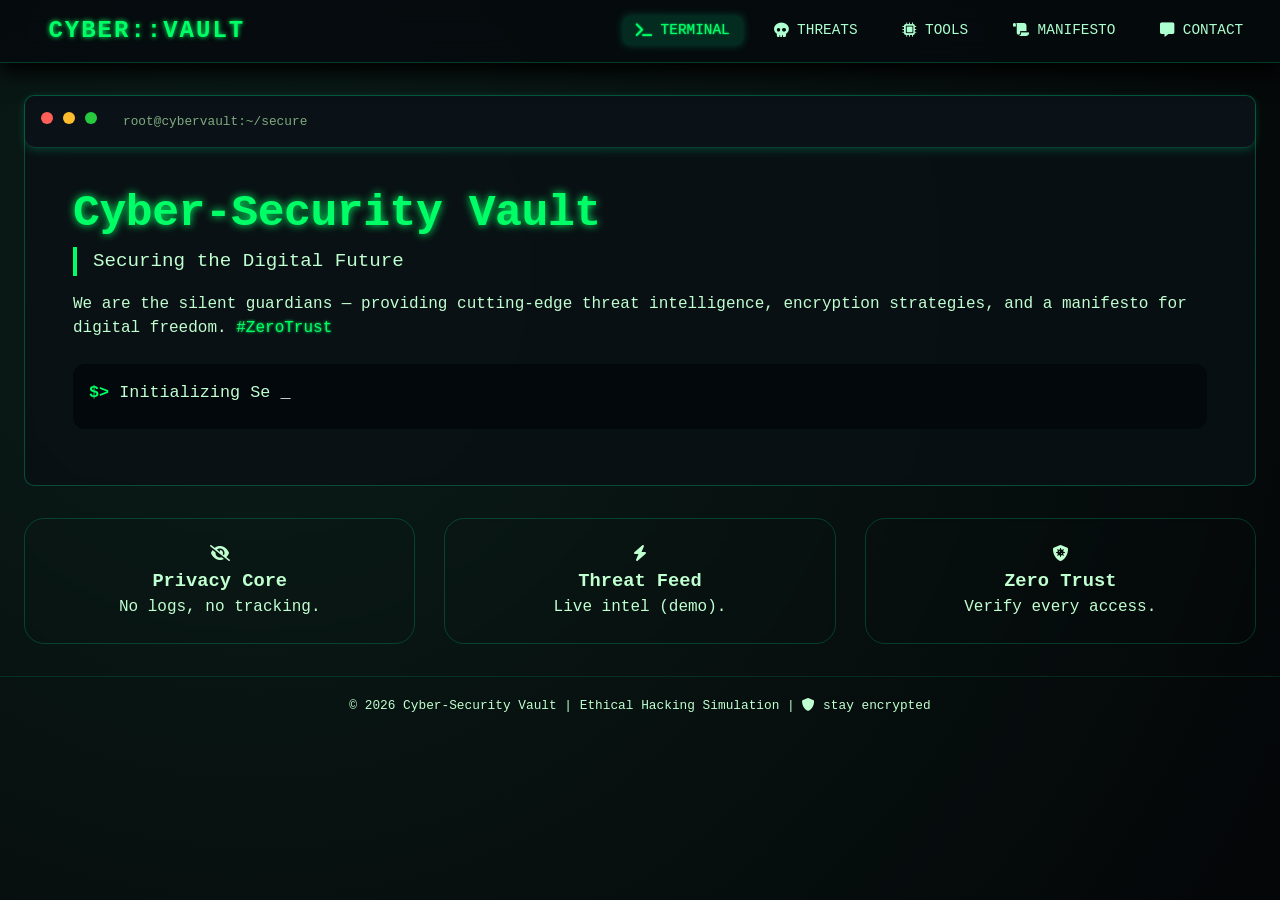
<file: index.html>
<!DOCTYPE html>
<html lang="en">
<head>
    <meta charset="UTF-8">
    <meta name="viewport" content="width=device-width, initial-scale=1.0, user-scalable=yes">
    <title>Cyber Vault | Terminal</title>
    <link rel="stylesheet" href="style.css">
    <link rel="stylesheet" href="https://cdnjs.cloudflare.com/ajax/libs/font-awesome/6.0.0-beta3/css/all.min.css">
</head>
<body>
    <div class="matrix-bg"></div>
    <nav class="neon-nav">
    <div class="nav-container">
        <div class="logo"><i class="fas fa-shield-haltered"></i> CYBER::VAULT</div>
            <ul class="nav-links">
                <li><a href="index.html" class="active"><i class="fas fa-terminal"></i> TERMINAL</a></li>
                <li><a href="threats.html"><i class="fas fa-skull"></i> THREATS</a></li>
                <li><a href="tools.html"><i class="fas fa-microchip"></i> TOOLS</a></li>
                <li><a href="manifesto.html"><i class="fas fa-scroll"></i> MANIFESTO</a></li>
                <li><a href="contact.html"><i class="fas fa-message"></i> CONTACT</a></li>
            </ul>
            <button class="menu-icon">
                <span class="bar"></span>
                <span class="bar"></span>
                <span class="bar"></span>
            </button>
    </div>
  </nav>

<main class="container">
    <div class="terminal-card">
        <div class="terminal-header">
            <span class="dot red"></span><span class="dot yellow"></span><span class="dot green"></span>
            <span class="terminal-title">root@cybervault:~/secure</span>
        </div>
        <div class="terminal-body">
            <h1 class="glitch">Cyber-Security Vault</h1>
            <p class="tagline">Securing the Digital Future</p>
            <div class="intro">
                <p>We are the silent guardians — providing cutting-edge threat intelligence, encryption strategies, and a manifesto for digital freedom. <span class="neon">#ZeroTrust</span></p>
            </div>
            <div class="typewriter-area">
            <p>
                <span class="prompt">$></span>
                <span id="typed-text"></span>
                <span id="cursor" class="cursor">_</span>
            </p>
                <div id="access-message" class="access-granted"></div>
            </div>
        </div>
    </div>

    <div class="feature-grid">
        <div class="feature-card">
            <i class="fas fa-eye-slash"></i>
            <h3>Privacy Core</h3>
            <p>No logs, no tracking.</p>
        </div>
        <div class="feature-card">
            <i class="fas fa-bolt"></i>
            <h3>Threat Feed</h3>
            <p>Live intel (demo).</p>
        </div>
        <div class="feature-card">
            <i class="fas fa-shield-virus"></i>
            <h3>Zero Trust</h3>
            <p>Verify every access.</p>
        </div>
    </div>
</main>

<footer>
    <span>© 2026 Cyber-Security Vault | Ethical Hacking Simulation | <i class="fas fa-shield-alt"></i> stay encrypted</span>
</footer>
<script src="script.js"></script>
</body>
</html>
</file>
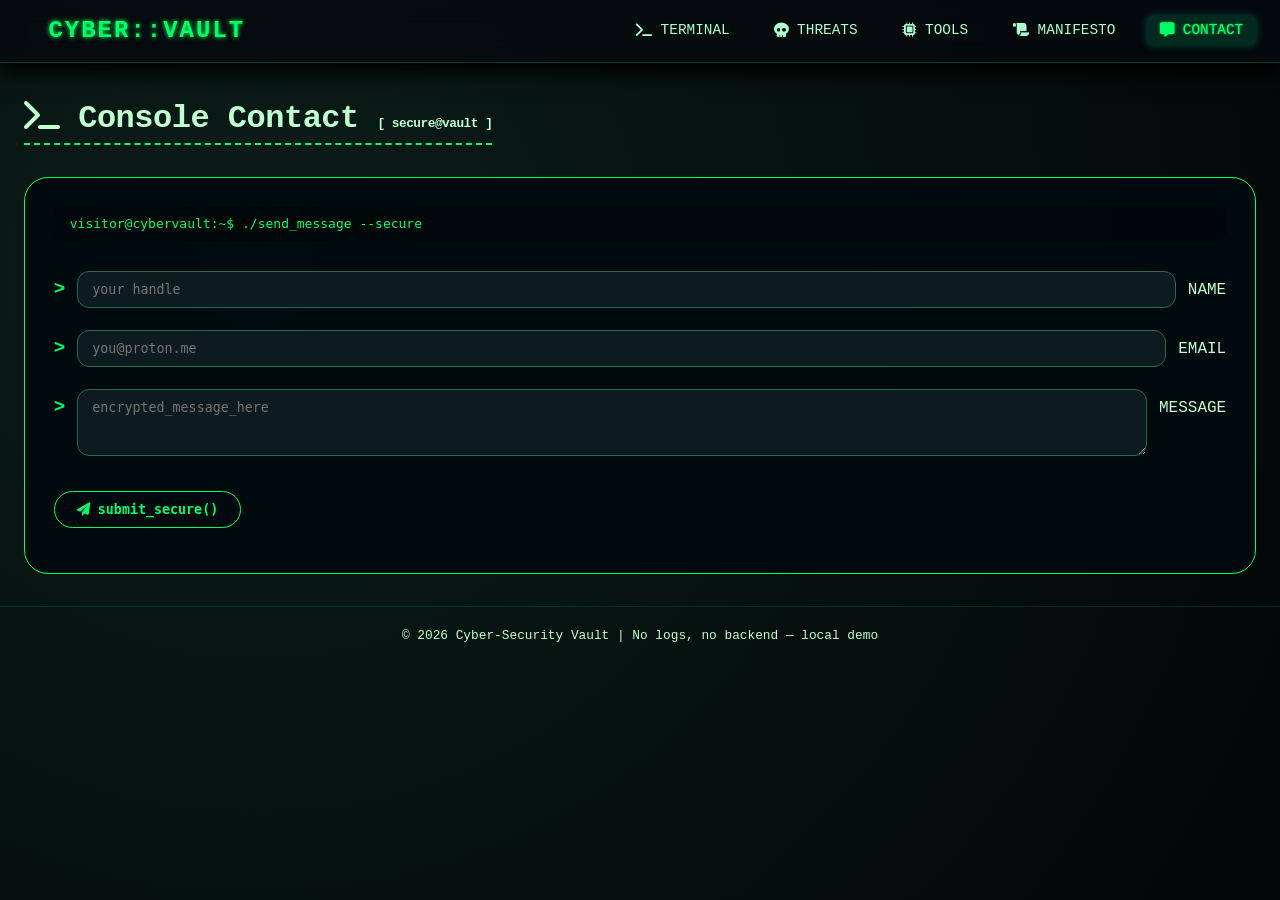
<file: contact.html>
<!DOCTYPE html>
<html lang="en">
<head>
    <meta charset="UTF-8">
    <meta name="viewport" content="width=device-width, initial-scale=1.0">
    <title>Console Contact | Vault</title><link rel="stylesheet" href="style.css">
    <link rel="stylesheet" href="https://cdnjs.cloudflare.com/ajax/libs/font-awesome/6.0.0-beta3/css/all.min.css">
</head>
<body>
    <div class="matrix-bg"></div>
    <nav class="neon-nav">
        <div class="nav-container">
            <div class="logo">
                <i class="fas fa-shield-haltered"></i> CYBER::VAULT 
            </div>
            <ul class="nav-links">
                <li><a href="index.html"><i class="fas fa-terminal"></i> TERMINAL</a></li>
                <li><a href="threats.html"><i class="fas fa-skull"></i> THREATS</a></li>
                <li><a href="tools.html"><i class="fas fa-microchip"></i> TOOLS</a></li>
                <li><a href="manifesto.html"><i class="fas fa-scroll"></i> MANIFESTO</a></li>
                <li><a href="contact.html" class="active" ><i class="fas fa-message"></i> CONTACT</a></li>
            </ul>
            <button class="menu-icon">
                <span class="bar"></span>
                <span class="bar"></span>
                <span class="bar"></span>
            </button>
        </div>
    </nav>
<main class="container">
    <h2 class="page-title">
        <i class="fas fa-terminal"></i> Console Contact 
        <span style="font-size:0.8rem;">[ secure@vault ]</span>
    </h2>
    <div class="terminal-form-card">
        <div class="term-prompt-bar">
            <span class="user-prompt">visitor@cybervault:~$</span> ./send_message --secure
        </div>
            <form id="consoleForm">
                <div class="input-line">
                    <span class="prompt-sign">></span>
                    <input type="text" id="name" placeholder="your_handle" required>
                    <label>NAME</label>
                </div>
                <div class="input-line">
                    <span class="prompt-sign">></span> 
                    <input type="email" id="email" placeholder="you@proton.me" required>
                    <label>EMAIL</label>
                </div>
                <div class="input-line textarea-line">
                    <span class="prompt-sign">></span> 
                    <textarea id="msg" rows="3" placeholder="encrypted_message_here" required></textarea>
                    <label>MESSAGE</label>
                </div>
                <button type="submit" class="cmd-button">
                    <i class="fas fa-paper-plane"></i> submit_secure()
                </button>
                <div id="form-feedback" class="feedback"></div>
            </form>
        </div>
</main>
<footer>
    <span>© 2026 Cyber-Security Vault | No logs, no backend — local demo</span>
</footer>
<script src="script.js"></script>
</body>
</html>
</file>
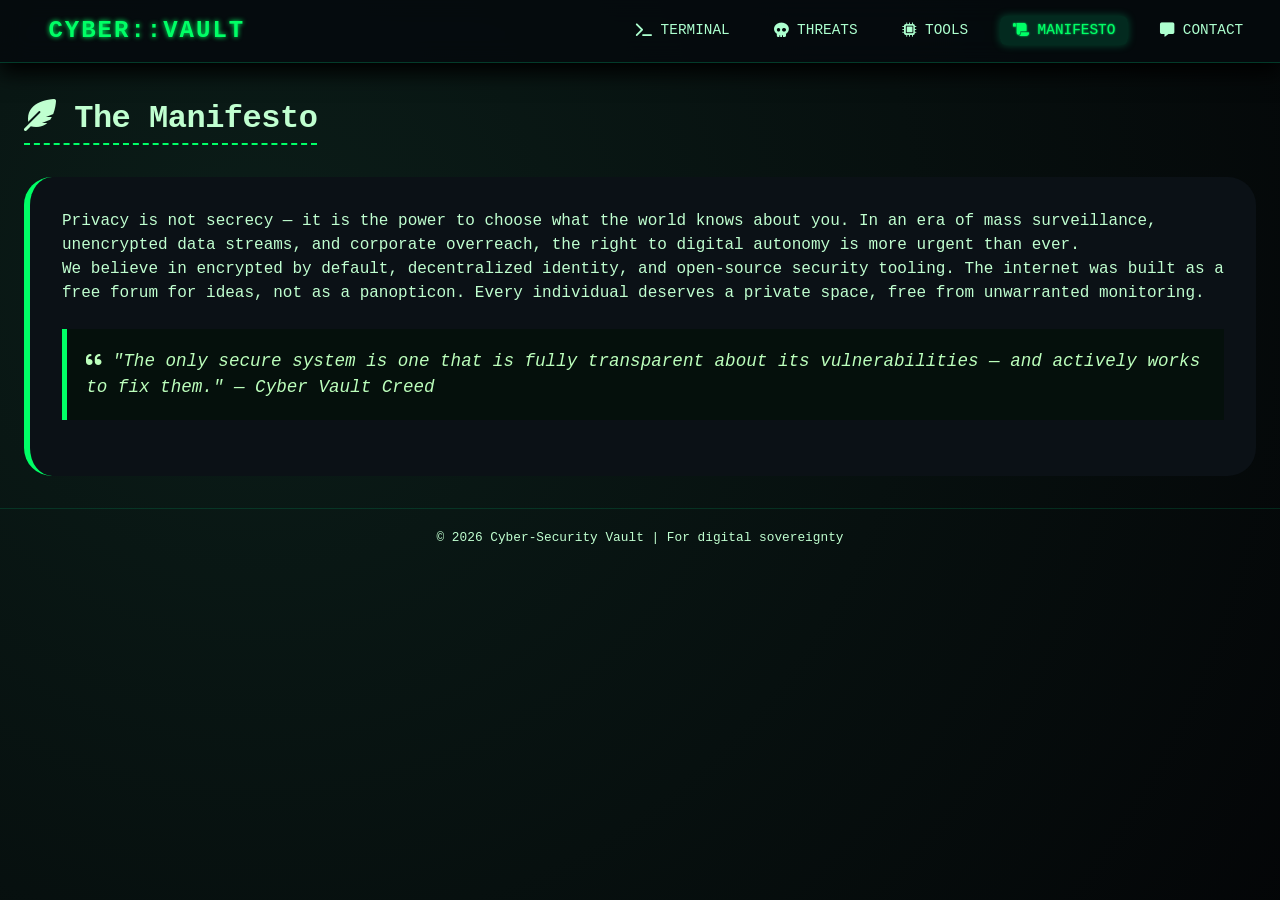
<file: manifesto.html>
<!DOCTYPE html>
<html lang="en">
<head>
    <meta charset="UTF-8">
    <meta name="viewport" content="width=device-width, initial-scale=1.0">
    <title>Manifesto | Digital Freedom</title>
    <link rel="stylesheet" href="style.css">
    <link rel="stylesheet" href="https://cdnjs.cloudflare.com/ajax/libs/font-awesome/6.0.0-beta3/css/all.min.css">
</head>
<body>
    <div class="matrix-bg"></div>
    <nav class="neon-nav">
        <div class="nav-container">
            <div class="logo"><i class="fas fa-shield-haltered"></i> CYBER::VAULT</div>
            <ul class="nav-links">
                <li><a href="index.html"><i class="fas fa-terminal"></i> TERMINAL</a></li>
                <li><a href="threats.html"><i class="fas fa-skull"></i> THREATS</a></li>
                <li><a href="tools.html"><i class="fas fa-microchip"></i> TOOLS</a></li>
                <li><a href="manifesto.html" class="active"><i class="fas fa-scroll"></i> MANIFESTO</a></li>
                <li><a href="contact.html"><i class="fas fa-message"></i> CONTACT</a></li>
            </ul>
            <button class="menu-icon">
                <span class="bar"></span>
                <span class="bar"></span>
                <span class="bar"></span>
            </button>
        </div>
    </nav>
    <main class="container manifesto-container">
        <h2 class="page-title">
            <i class="fas fa-feather-alt"></i> The Manifesto
        </h2>
        <div class="manifesto-card">
            <p>Privacy is not secrecy — it is the power to choose what the world knows about you. In an era of mass surveillance,
                unencrypted data streams, and corporate overreach, the right to digital autonomy is more urgent than ever.</p>
            <p>We believe in encrypted by default, decentralized identity, and open-source security tooling. 
                The internet was built as a free forum for ideas, not as a panopticon. Every individual deserves a private space, 
                free from unwarranted monitoring.</p>
            <div class="blockquote-neon">
                <i class="fas fa-quote-left"></i> "The only secure system is one that is fully transparent about its vulnerabilities 
                — and actively works to fix them." — Cyber Vault Creed
            </div>
        </div>
    </main>
<footer>
    <span>© 2026 Cyber-Security Vault | For digital sovereignty</span>
</footer>
<script src="script.js"></script>
</body>
</html>
</file>
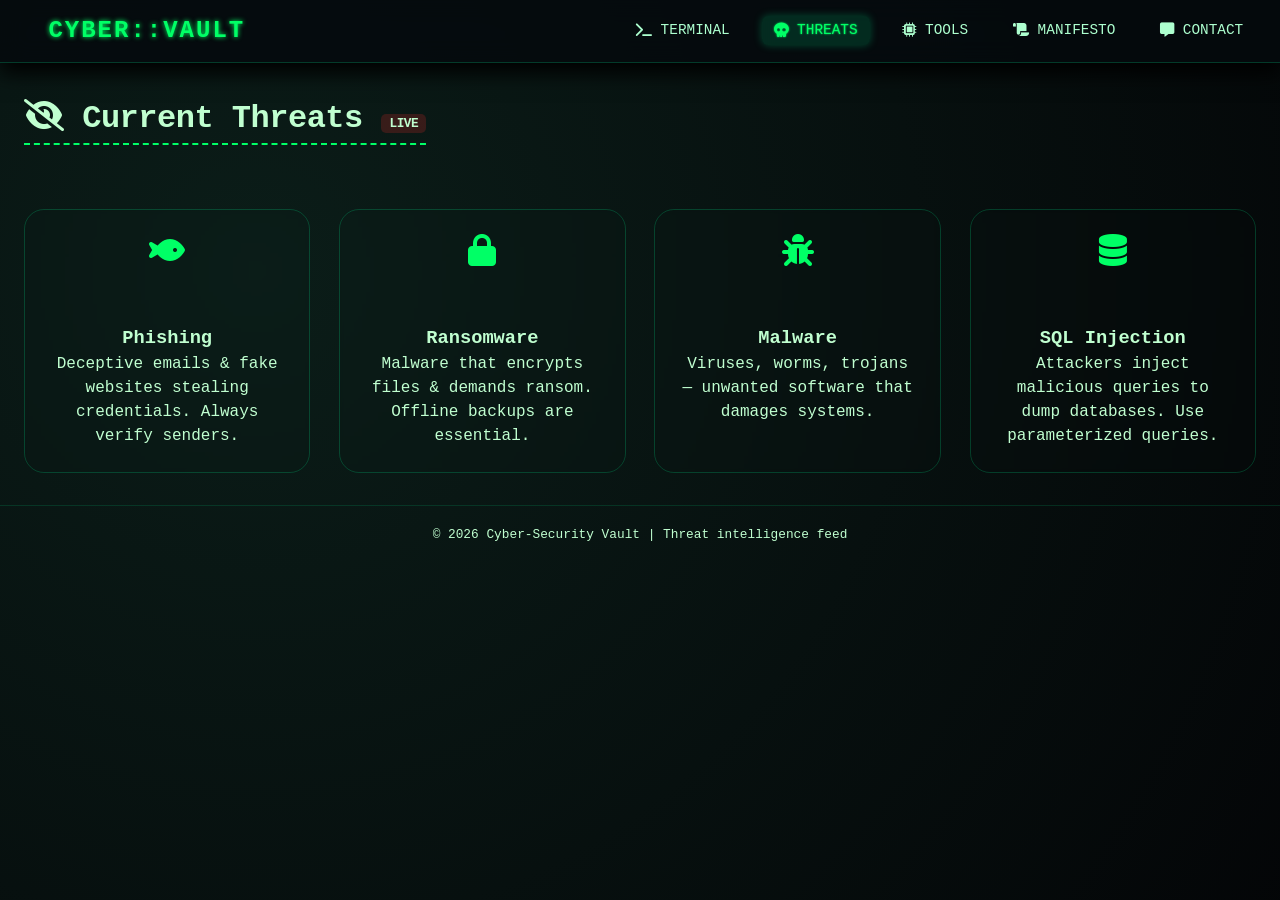
<file: threats.html>
<!DOCTYPE html>
<html lang="en">
<head>
    <meta charset="UTF-8">
    <meta name="viewport" content="width=device-width, initial-scale=1.0">
    <title>Cyber Threats | Vault</title>
    <link rel="stylesheet" href="style.css">
    <link rel="stylesheet" href="https://cdnjs.cloudflare.com/ajax/libs/font-awesome/6.0.0-beta3/css/all.min.css">
</head>

<body>
    <div class="matrix-bg"></div>
        <nav class="neon-nav">
                <div class="nav-container">
                    <div class="logo"><i class="fas fa-shield-haltered"></i> CYBER::VAULT</div>
                    <ul class="nav-links">
                        <li><a href="index.html"><i class="fas fa-terminal"></i> TERMINAL</a></li>
                        <li><a href="threats.html" class="active"><i class="fas fa-skull"></i> THREATS</a></li>
                        <li><a href="tools.html"><i class="fas fa-microchip"></i> TOOLS</a></li>
                        <li><a href="manifesto.html"><i class="fas fa-scroll"></i> MANIFESTO</a></li>
                        <li><a href="contact.html"><i class="fas fa-message"></i> CONTACT</a></li>
                    </ul>
                    <button class="menu-icon">
                <span class="bar"></span>
                <span class="bar"></span>
                <span class="bar"></span>
            </button>
                </div>
            </nav><main class="container">
    <h2 class="page-title"><i class="fa-duotone fa-solid fa-eye-slash"></i> Current Threats <span class="blink-red">LIVE</span></h2>
        <div class="card-grid">
            <div class="threat-card">
                <i class="fas fa-fish fa-2x"></i>
                <h3>Phishing</h3>
                <p>Deceptive emails & fake websites stealing credentials. Always verify senders.</p>
            </div>
            <div class="threat-card">
                <i class="fas fa-lock fa-2x"></i>
                <h3>Ransomware</h3>
                <p>Malware that encrypts files & demands ransom. Offline backups are essential.</p>
            </div>
            <div class="threat-card">
                <i class="fas fa-bug fa-2x"></i>
                <h3>Malware</h3>
                <p>Viruses, worms, trojans — unwanted software that damages systems.</p>
            </div>
            <div class="threat-card">
                <i class="fas fa-database fa-2x"></i>
                <h3>SQL Injection</h3>
                <p>Attackers inject malicious queries to dump databases. Use parameterized queries.</p>
            </div>
        </div>
</main>

<footer>
    <span>© 2026 Cyber-Security Vault | Threat intelligence feed </span>
</footer>
<script src="script.js"></script>
</body>
</html>
</file>
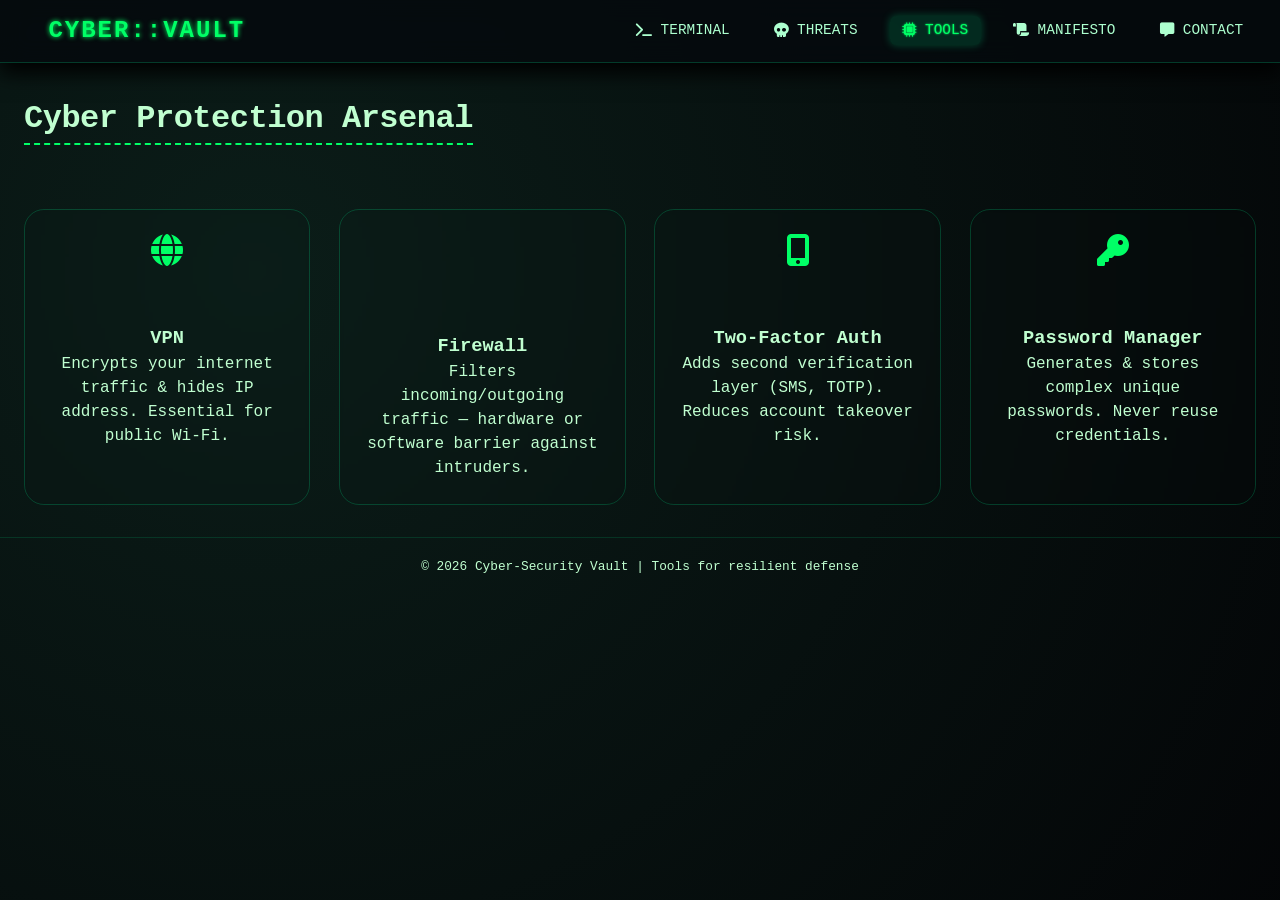
<file: tools.html>
<!DOCTYPE html>
<html lang="en">
<head>
    <meta charset="UTF-8"><meta name="viewport" content="width=device-width, initial-scale=1.0">
    <title>Encryption Tools | Vault</title><link rel="stylesheet" href="style.css">
    <link rel="stylesheet" href="https://cdnjs.cloudflare.com/ajax/libs/font-awesome/6.0.0-beta3/css/all.min.css">
</head>
<body>
    <div class="matrix-bg"></div>
    <nav class="neon-nav">
        <div class="nav-container">
            <div class="logo">
                <i class="fas fa-shield-haltered"></i> CYBER::VAULT
            </div>
            <ul class="nav-links">
                <li><a href="index.html"><i class="fas fa-terminal"></i> TERMINAL</a></li>
                <li><a href="threats.html"><i class="fas fa-skull"></i> THREATS</a></li>
                <li><a href="tools.html" class="active"><i class="fas fa-microchip"></i> TOOLS</a></li>
                <li><a href="manifesto.html"><i class="fas fa-scroll"></i> MANIFESTO</a></li>
                <li><a href="contact.html"><i class="fas fa-message"></i> CONTACT</a></li>
            </ul>
            <button class="menu-icon">
                <span class="bar"></span>
                <span class="bar"></span>
                <span class="bar"></span>
            </button>
        </div>
    </nav>
<main class="container">
    <h2 class="page-title">
        <i class="fas fa-shield-haltered"></i>Cyber Protection Arsenal</h2>
    <div class="card-grid">
    <div class="tool-card">
        <i class="fas fa-globe fa-2x"></i>
        <h3>VPN</h3>
        <p>Encrypts your internet traffic & hides IP address. Essential for public Wi-Fi.</p>
    </div>
    <div class="tool-card">
        <i class="fa-duotone fa-thin fa-block-brick-fire"></i>
        <h3>Firewall </h3>
        <p>Filters incoming/outgoing traffic — hardware or software barrier against intruders.</p>
    </div>
    <div class="tool-card">
        <i class="fas fa-mobile-alt fa-2x"></i>
        <h3>Two-Factor Auth</h3>
        <p>Adds second verification layer (SMS, TOTP). Reduces account takeover risk.</p>
    </div>
    <div class="tool-card">
        <i class="fas fa-key fa-2x"></i>
        <h3>Password Manager</h3>
        <p>Generates & stores complex unique passwords. Never reuse credentials.</p>
    </div>
</div></main>
<footer>
    <span>© 2026 Cyber-Security Vault | Tools for resilient defense</span>
</footer>
<script src="script.js"></script>
</body>
</html>
</file>
<file: style.css>
* {
    margin: 0;
    padding: 0;
    box-sizing: border-box;
}

body {
    background: #0a0c0f;
    font-family: 'Courier New', 'Fira Code', monospace;
    color: #c0ffd0;
    line-height: 1.5;
    position: relative;
}

.matrix-bg {
    position: fixed;
    top: 0;
    left: 0;
    width: 100%;
    height: 100%;
    background: radial-gradient(circle at 20% 30%, #0b1f1a, #030507);
    z-index: -2;
    opacity: 0.9;
}

.container {
    max-width: 1300px;
    margin: 2rem auto;
    padding: 0 1.5rem;
}

/* NEON NAV */
.neon-nav {
    background: #050a0ed9;
    backdrop-filter: blur(12px);
    border-bottom: 1px solid #00ff9933;
    padding: 0.8rem 0;
    position: sticky;
    top: 0;
    z-index: 100;
    box-shadow: 0 10px 20px black ;
}

.nav-container {
    display: flex;
    justify-content: space-between;
    align-items: center;
    flex-wrap: wrap;
    max-width: 1300px;
    margin: 0 auto;
    padding: 0 1.5rem;    
}

.logo {
    font-size: 1.5rem;
    font-weight: bold;
    letter-spacing: 2px;
    color: #0f6;
    text-shadow: 0 0 5px #0f6;
}

.menu-icon{
    display: none;
    background: transparent;
    padding: 10px;
    border: none;
    cursor: pointer;
}

.bar{
    display: block;
    width: 25px;
    height: 3px;
    margin: 5px;
    background: #fff;
    transition: all 0.3s ease-in-out;
}

.logo i { 
    margin-right: 8px;
}
.nav-links {
    display: flex;
    gap: 1.2rem;
    list-style: none;
    flex-wrap: wrap;
}

.nav-links a {
    color: #adffcf;
    text-decoration: none;
    font-weight: 500;
    padding: 0.4rem 0.8rem;
    transition: 0.2s;
    border-radius: 6px;
    font-size: 0.9rem;
}

.nav-links a:hover, .nav-links a.active {
    background: #00ff9922;
    color: #0f6;
    box-shadow: 0 0 8px #00ff9944;
    text-shadow: 0 0 2px #0f6;
}

/* TERMINAL CARD */
.terminal-card {
    background: #0a1115e0;
    border: 1px solid #00ff9940;
    border-radius: 10px;
    backdrop-filter: blur(4px);
    margin-bottom: 2rem;
}

.terminal-header {
    background: #0a1217;
    padding: 1rem;
    border-radius: 10px;
    display: flex;
    gap: 10px;
    border-bottom: 1px solid #00ff9933;
    box-shadow: 0px 2px 10px #00ff9933;
}
/*dots red - yellow -green */
.dot {
    height: 12px;
    width: 12px;
    border-radius: 50%;
    display: inline-block;
}
.red { 
    background: #ff5f56;
}
.yellow { 
    background: #ffbd2e; 
}
.green { 
    background: #27c93f; 
}

.terminal-title { 
    margin-left: 1rem;
    color: #7faa7f; 
    font-size: 0.8rem; 
}

.terminal-body { 
    padding: 2rem 3rem;
}

/* the lighting effect on Cyber-Security Vault*/
.glitch {
    font-size: 2.8rem;
    font-weight: 800;
    color: #0f6;
    text-shadow: 0 0 8px #0f6;
    letter-spacing: -0.5px;
}

.tagline { 
    font-size: 1.2rem;
    margin-bottom: 1rem; 
    border-left: 4px solid #0f6; 
    padding-left: 1rem; 
}

.neon { 
    color: #0f6; 
    text-shadow: 0 0 3px; 
}

.typewriter-area { 
    background: #03080c; 
    padding: 1rem; 
    border-radius: 12px; 
    margin: 1.5rem 0; 
    font-size: 1.05rem; 
}

.prompt { 
    color: #0f6; 
    font-weight: bold;
}

.cursor { 
    animation: blink 1.2s step-end infinite; 
    font-weight: bold;
    color: white;
}

@keyframes blink { 
    100%{
      opacity:1;
    } 
    50%{
      opacity:0;
    } 
}
.access-granted { 
    color: #6f6;
    font-weight: bold; 
    margin-top: 0.5rem; 
    letter-spacing: 1px;
}

.feature-grid, .card-grid {
    display: grid;
    grid-template-columns: repeat(auto-fit, minmax(220px, 1fr));
    gap: 1.8rem;
    margin: 2rem 0;
}

.feature-card, .threat-card, .tool-card {
    border: 1px solid #00ff9933;
    border-radius: 20px;
    padding: 1.5rem;
    text-align: center;
    transition: all 0.25s ease;
    backdrop-filter: blur(2px);
}
.feature-card:hover, .threat-card:hover, .tool-card:hover {
    transform: translateY(-5px);
    border-color: #0f6;
    box-shadow: 0 0 16px #00ff9940;
    background: #0a191f;
}

.threat-card i, .tool-card i { 
    color: #0f6;
    height: 10vh;
}

/*threats page*/
.page-title {
    font-size: 2rem;
    border-bottom: 2px dashed #0f6;
    display: inline-block;
    margin-bottom: 2rem;
    letter-spacing: -0.5px;
}
.blink-red {
    animation: pulseRed 1.2s infinite;
    background: #ff2a2a30;
    padding: 2px 8px;
    border-radius: 5px;
    font-size: 0.8rem;
}
@keyframes pulseRed { 
    0%{
      opacity:0.3;
    } 
    100%{
      opacity:1;
      text-shadow:0px 0px 10px red;
    }
}

/* manifesto */
.manifesto-card {
    background: #0b1116;
    border-radius: 28px;
    padding: 2rem;
    border-left: 6px solid #0f6;
}

.blockquote-neon {
    background: #05100c;
    border-left: 5px solid #0f6;
    padding: 1.2rem;
    margin: 1.5rem 0;
    font-style: italic;
    font-size: 1.1rem;
    color: #bcffbc;
}

/* contact console form */
.terminal-form-card {
    background: #010a0fe0;
    border: 1px solid #0f6;
    border-radius: 24px;
    padding: 1.8rem;
}

.term-prompt-bar {
    background: #00000060;
    padding: 0.5rem 1rem;
    border-radius: 12px;
    margin-bottom: 1.8rem;
    font-family: monospace;
    color: #0f6;
}

.input-line {
    display: flex;
    align-items: baseline;
    gap: 12px;
    margin-bottom: 1.4rem;
    flex-wrap: wrap;
}

.prompt-sign { 
    color: #0f6; 
    font-weight: bold; 
    font-size: 1.2rem; 
}

.input-line input, .input-line textarea {
    background: #0d1a1f;
    border: 1px solid #2b6b4e;
    padding: 10px 14px;
    border-radius: 12px;
    color: #c0ffc0;
    font-family: monospace;
    flex: 1;
    outline: none;
}
.input-line input:focus, .input-line textarea:focus { 
    border-color: #0f6; 
    box-shadow: 0 0 6px #0f6; 
}
.cmd-button {
    background: none;
    border: 1.5px solid #0f6;
    color: #0f6;
    padding: 10px 22px;
    font-family: monospace;
    font-weight: bold;
    border-radius: 40px;
    transition: 0.2s;
    margin-top: 12px;
    cursor: pointer;
}
.cmd-button:hover { 
    background: #0f6; 
    color: black; 
    box-shadow: 0 0 14px #0f6; 
}
.feedback { 
    margin-top: 1rem; 
    color: #ada; 
}
footer {
    text-align: center;
    padding: 1.2rem;
    border-top: 1px solid #00ff9922;
    margin-top: 2rem;
    font-size: 0.8rem;
}

@media (max-width: 768px) {

.glitch { 
    font-size: 1.8rem; 
}

.neon-nav{
    backdrop-filter: none;
}

.nav-container .nav-links{
    display: none;
    position: absolute;
    flex-direction: column;
    align-items: flex-end;
    gap: 1.7rem ;
    height: 100vh;
    width: 200px;
    top: 0;
    right: 0;
    padding: 5rem 1.5rem;
    box-shadow: 0 10px 10px black;
    backdrop-filter: blur(14px);
}

.nav-container .nav-links.active {
    display: flex;
}

.menu-icon{
    display: block;
    z-index: 100;
}

.menu-icon span{
    background-color: white;
}

.nav-container .menu-icon.active{
  display: block;
}

/*the icon menu transation*/
.menu-icon.active .bar:nth-child(2){
  opacity: 0;
}

.menu-icon.active .bar:nth-child(1){
  transform: translateY(8px) rotate(45deg);
}

.menu-icon.active .bar:nth-child(3){
  transform: translateY(-8px) rotate(-45deg);
}

.tool-card ,.threat-card{
    font-size: 1.2em;
    flex-direction: column;
    height: 40vh;
}

.terminal-body { 
    padding: 2rem; 
}

.feature-grid{
  display: flex;
  flex-direction: column;
}

.feature-card{
  display: flex;
  flex-direction : column;
  position: relative;
  padding: 40px;
  align-items: center;
  height: 25vh;
}
}
</file>
